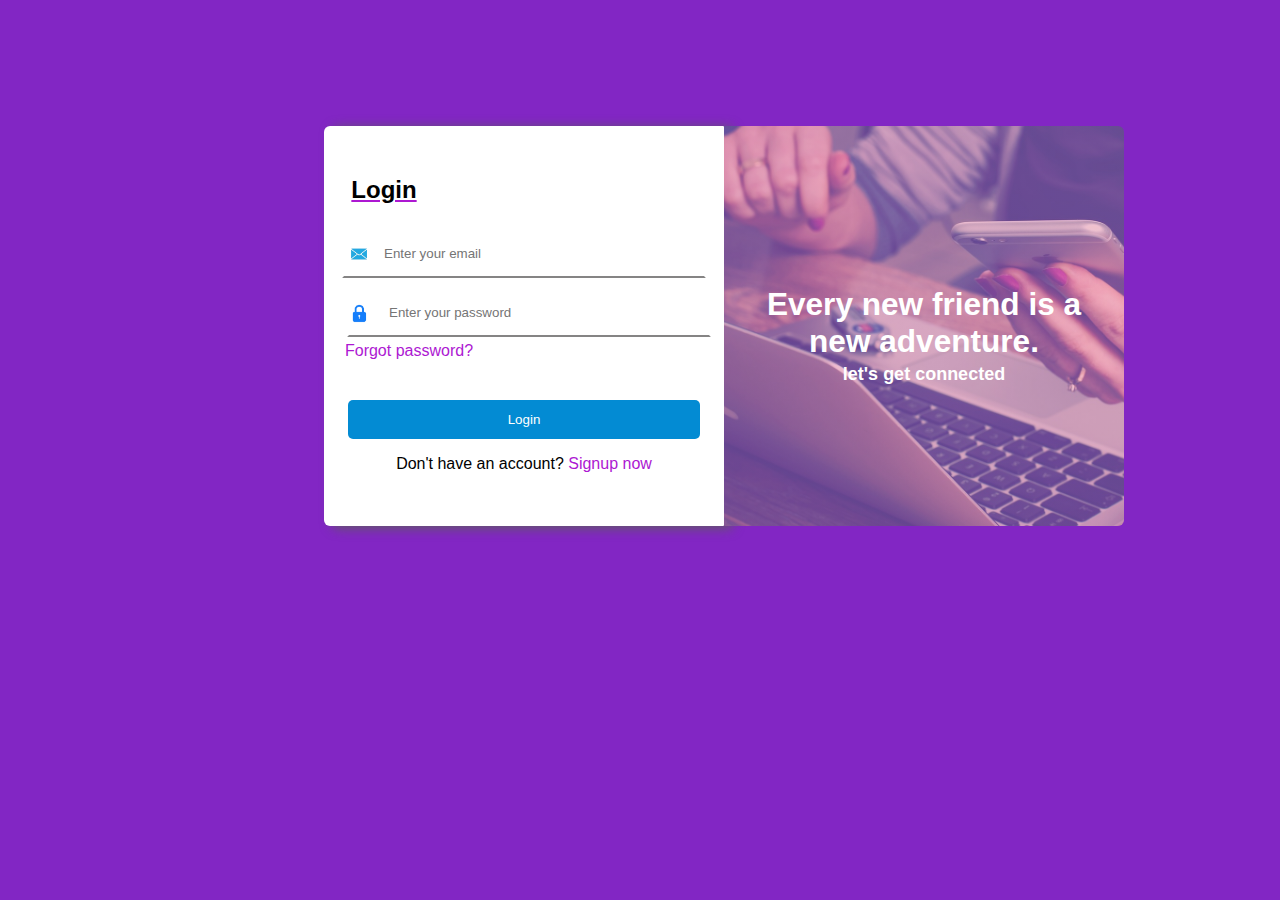
<file: index.html>
<!DOCTYPE html>
<html lang="en">
<head>
    <meta charset="UTF-8">
    <meta name="viewport" content="width=device-width, initial-scale=1.0">
    <title>Asignment 11</title>
    <link rel="stylesheet" href="style.css">
</head>
<body>
    <div class="container">
        <div class="box">
            <div class="login">
                <h2>Login</h2>
            <input required id="input1" placeholder="Enter your email" type="text">
            <input required id="input2" placeholder="Enter your password" type="password" >
            <a id="forgot" href="">Forgot password?</a>
            <button>Login</button>
            <p>Don't have an account? <a id="signup" href="./signup/signup.html">Signup now</a></p>
            </div>
    
        </div>
        <div class="box1">
            <div class="content">
                <h3>Every new friend is a new adventure.</h3>
                <h4>let's get connected</h4>
            </div>
            <!-- <img id="pic" src="./logos/logo1.jpg" alt=""> -->
    
        </div>
    </div>
</body>
</html>
</file>
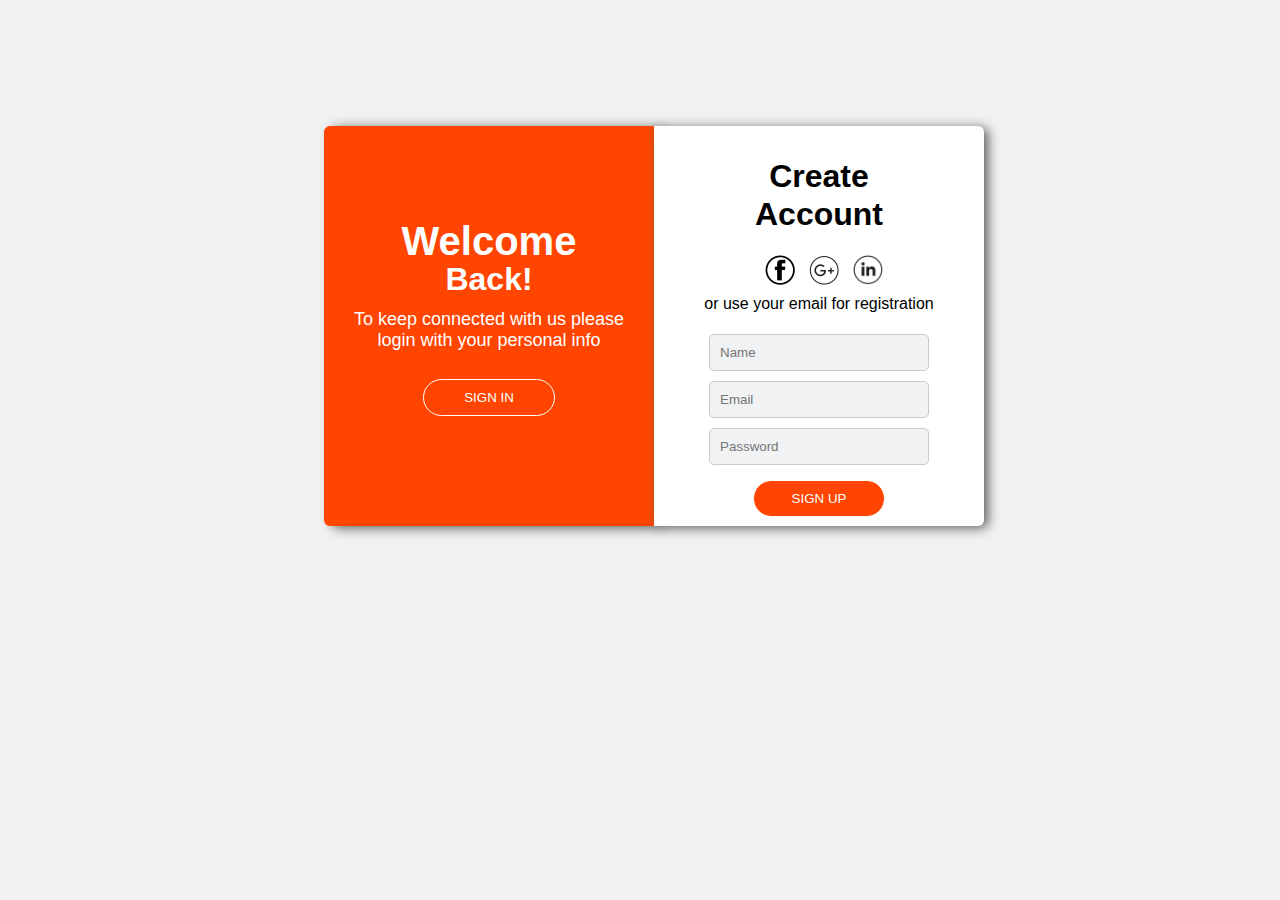
<file: signup/signup.html>
<!DOCTYPE html>
<html lang="en">

<head>
    <meta charset="UTF-8">
    <meta name="viewport" content="width=device-width, initial-scale=1.0">
    <title>Document</title>
    <link rel="stylesheet" href="signup.css">
</head>

<body>
    <div class="containerr">
        <div class="box">
            <h1 class="welcome">Welcome</h1>
            <h1 class="back"> Back!</h1>
            <p>To keep connected with us please login with your personal info</p>
            <a href="../index.html"><button id="signin">SIGN IN</button></a>


        </div>
        <div class="box1">
            <h1 class="create">Create</h1>
            <h1 class="account"> Account</h1>

            <a href="https://www.facebook.com"><img src="../logos/fb.png"></a>
            <a href="https://www.google.com"><img src="../logos/google.png"></a>
            <a href="https://pk.linkedin.com"><img src="../logos/linkdin.png"></a>


            <div class="group">
                <p>or use your email for registration</p>
            <input required placeholder="Name" type="name">
            <input required placeholder="Email" type="email">
            <input required placeholder="Password" type="password">
            <button id="signup">SIGN UP</button>
            </div>


        </div>
    </div>
</body>

</html>
</file>
<file: style.css>
body{
    background-color: rgb(130, 38, 196);
    
}
.container{
    display: flex;
    margin-top: 10%;
    margin-left: 25%;
    
}
.container:focus {
    border: 1px solid #50a5cf;
    
  }

  .container:hover{
    scale: 1.01;
  }
.box{
    background-color: white;
    /* border: 0 solid rgb(255, 255, 255); */
    height: 400px;
    width: 400px;
    box-shadow: 8px 2px 12px rgb(93, 93, 93);
    text-align: center;
    width: 400px;
    text-decoration: none;
    border-radius: 6px 1px 1px 6px;
}
.box1{
  background-image: linear-gradient(
  50deg,
  rgba(227, 128, 244, 0.4)50%,
  rgba(234, 147, 250, 0.4)
  ),
  url(./logos/logo1.jpg);
  background-size: cover;
  /* border: 0 solid rgb(255, 255, 255); */
  height: 400px;
  width: 400px;
  border-radius: 1px 6px 6px 1px;

  /* box-shadow: 4px 2px 2px rgb(93, 93, 93); */

}
#pic{
    width: 100%;
    height: 100%;
    position: relative;
  box-shadow: 4px 2px 12px rgb(93, 93, 93);
  border-radius: 1px 6px 6px 1px;


}
.content{
  padding: 0px 10px;
  margin-top: 40%;
  color: white;
  font-size: 27px;
text-align: center;
font-family: 'Gill Sans', 'Gill Sans MT', Calibri, 'Trebuchet MS', sans-serif;
}
.content h4{
  position: relative;
  bottom: 28px;
  font-size: 18px;
}
/* .login{
    border: 1px solid rgb(255, 255, 255);
    text-align: center;
    width: 400px;
    
    text-decoration: none;

} */
h2{
    margin-top: 50px;
    padding-right: 280px;
    text-decoration:underline;
    text-decoration-color: #ad18d2;
    font-family: 'Gill Sans', 'Gill Sans MT', Calibri, 'Trebuchet MS', sans-serif;
}
a{
    text-decoration: none;
}
#input1{
    padding: 15px;
    margin: 5px;
    border-radius: 5px;
    outline: none;
    border: 1px solid rgb(202, 202, 202);
    width: 80%;
    

    padding-left: 25px;
  background: url("./logos/mail.png") no-repeat left;
  background-size: 30px;
  
    
  
  border-top: 2px solid #fff;
  border-left: 2px solid #fff;
  border-right: 2px solid #fff;
  border-bottom: 2px solid #858484;
  border-bottom-left-radius: 0%;
  border-bottom-right-radius: 0%;




    
}
#input2{
  padding: 15px;
  margin: 5px;
  border-radius: 5px;
  outline: none;
  border: 1px solid rgb(202, 202, 202);
  width: 80%;
  

  padding-left: 25px;
  margin-left: 15px;
background: url("./logos/lock.png") no-repeat left;
background-size: 20px;



  

border-top: 2px solid #fff;
border-left: 2px solid #fff;
border-right: 2px solid #fff;
border-bottom: 2px solid #858484;
border-bottom-left-radius: 0%;
border-bottom-right-radius: 0%;
  
}
input::placeholder{
  padding-left: 15px;
}

button{ 
    background-color: rgb(3, 139, 211);
    color: white;
    width: 88%;
    margin-top: 40px;
    padding: 12px;
    border: 0px solid white;
    border-radius: 5px;
    cursor: pointer;
    font-family: 'Gill Sans', 'Gill Sans MT', Calibri, 'Trebuchet MS', sans-serif;
    
    
}
button:focus {
    border: 1px solid #50a5cf;
    
  }

  button:hover{
    scale: 1.02;
  }
  

#forgot{
    position: relative;
    right: 115px;
    color: #ad18d2;
   font-family:'Gill Sans', 'Gill Sans MT', Calibri, 'Trebuchet MS', sans-serif;
    
    
}
p{
    font-family: 'Gill Sans', 'Gill Sans MT', Calibri, 'Trebuchet MS', sans-serif;
}
#signup{
  color: #ad18d2;
}
</file>
<file: signup/signup.css>
body {
    background-color: rgb(241, 241, 241);
}

.containerr {
    display: flex;
    margin-top: 10%;
    margin-left: 25%;

}
.containerr:hover{
    scale: 1.01;
  }
.box {
    border-radius: 6px 0px 0px 6px;
    background-color: orangered;
    height: 400px;
    width: 330px;
    text-align: center;
    box-shadow: 8px 2px 12px rgb(93, 93, 93);
}

.welcome {
    font-family: 'Gill Sans', 'Gill Sans MT', Calibri, 'Trebuchet MS', sans-serif;
    color: white;
    padding-top: 20%;
    font-size: 40px;
}

.back {
    font-family: 'Gill Sans', 'Gill Sans MT', Calibri, 'Trebuchet MS', sans-serif;
    color: white;
    position: relative;
    bottom: 30px;
}

.box p {
    font-family: 'Gill Sans', 'Gill Sans MT', Calibri, 'Trebuchet MS', sans-serif;
    color: white;
    position: relative;
    bottom: 40px;
    font-size: 18px;
    padding: 0px 20px;
}

#signin {
    background: transparent;
    border: 1px solid white;
    color: white;
    width: 40%;
    position: relative;
    bottom: 30px;
    padding: 10px;
    border-radius: 30px;
    cursor: pointer;
    font-family: 'Gill Sans', 'Gill Sans MT', Calibri, 'Trebuchet MS', sans-serif;
}
  
#signin:hover{
    scale: 1.02;
    background-color: rgb(246, 63, 26);
}

.box1 {
    border-radius: 0px 6px 6px 0px;
    text-align: center;
    height: 400px;
    width: 330px;
    background-color: rgb(255, 255, 255);
    box-shadow: 4px 2px 12px rgb(93, 93, 93);

}

.create {
    font-family: 'Gill Sans', 'Gill Sans MT', Calibri, 'Trebuchet MS', sans-serif;
    padding-top: 10px;
}

.account {
    font-family: 'Gill Sans', 'Gill Sans MT', Calibri, 'Trebuchet MS', sans-serif;
    position: relative;
    bottom: 20px;
    font-weight: 900;
}

.box1 img {
    position: relative;
    bottom: 20px;
    width: 30px;
    padding-left: 10px;
    text-shadow: 2px 2px 4px rgb(205, 2, 2);

}
img:hover{
    cursor: pointer;
    scale: 1.02;
}
.group{
    position: relative;
    bottom: 30px;
}

.box1 p {

    font-family: 'Gill Sans', 'Gill Sans MT', Calibri, 'Trebuchet MS', sans-serif;
}

input {
    font-family: 'Lucida Sans', 'Lucida Sans Regular', 'Lucida Grande', 'Lucida Sans Unicode', Geneva, Verdana, sans-serif;
    background-color: rgb(241, 242, 243);
    padding: 10px;
    margin: 5px;
    border-radius: 5px;
    outline: none;
    border: 1px solid rgb(202, 202, 202);
    width: 60%;
}

input:hover {
    scale: 1.02;
}

#signup {
    background: orangered;
    border: 1px solid white;
    color: white;
    width: 40%;
    margin-top: 10px;
    padding: 10px;
    border-radius: 30px;
    cursor: pointer;
    
}
#signup:hover{
    scale: 1.02;
    background-color: rgb(246, 63, 26);
}
</file>
